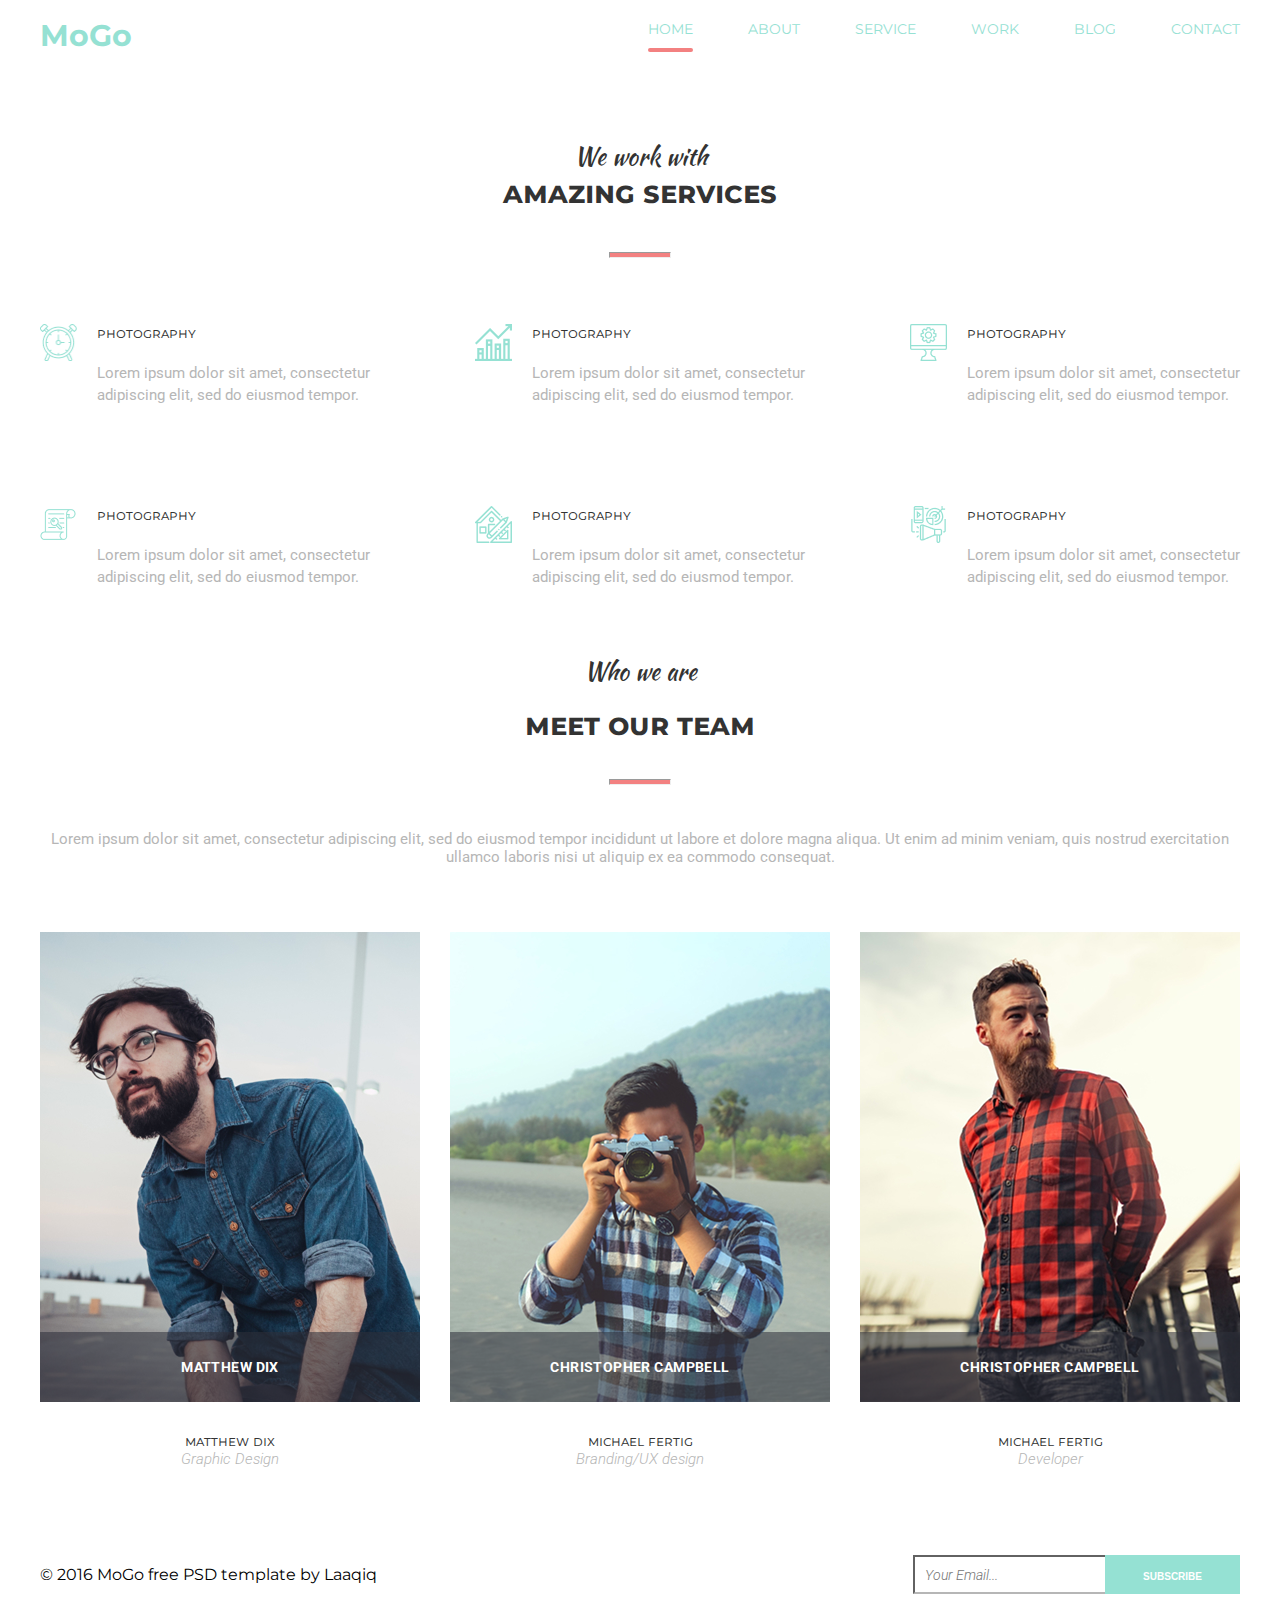
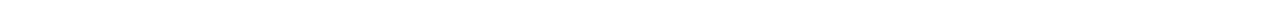
<file: index.html>
<!DOCTYPE html>
<html lang="en">
  <head>
    <meta charset="UTF-8" />
    <meta name="viewport" content="width=device-width, initial-scale=1.0" />
    <link
      rel="stylesheet"
      href="https://cdnjs.cloudflare.com/ajax/libs/modern-normalize/2.0.0/modern-normalize.min.css"
      integrity="sha512-4xo8blKMVCiXpTaLzQSLSw3KFOVPWhm/TRtuPVc4WG6kUgjH6J03IBuG7JZPkcWMxJ5huwaBpOpnwYElP/m6wg=="
      crossorigin="anonymous"
      referrerpolicy="no-referrer"
    />
    <link rel="preconnect" href="https://fonts.googleapis.com" />
    <link rel="preconnect" href="https://fonts.gstatic.com" crossorigin />
    <link
      href="https://fonts.googleapis.com/css2?family=Kaushan+Script&family=Montserrat:wght@100..900&family=Roboto:wght@100..900&display=swap"
      rel="stylesheet"
    />
    <link
      rel="stylesheet"
      href="https://cdnjs.cloudflare.com/ajax/libs/animate.css/4.1.1/animate.min.css"
    />
    <title>Mo Go</title>
    <link rel="stylesheet" href="style.css" />
  </head>
  <body>
    <header class="header container">
      <a href="#" class="header-logo">MoGo</a>
      <nav class="nav">
        <ul class="nav-list">
          <li class="nav-item">
            <a href="index.html" class="nav-link active">HOME</a>
          </li>
          <li class="nav-item">
            <a href="about.html" class="nav-link">ABOUT</a>
          </li>
          <li class="nav-item">
            <a href="service.html" class="nav-link">SERVICE</a>
          </li>
          <li class="nav-item">
            <a href="work.html" class="nav-link">WORK</a>
          </li>
          <li class="nav-item"><a href="#" class="nav-link">BLOG</a></li>
          <li class="nav-item"><a href="#" class="nav-link">CONTACT</a></li>
        </ul>
      </nav>
    </header>
    <main>
      <!-- <section>
        <svg>
          <use href="img/symbol-defs.svg#close"></use>
        </svg>
        <svg>
          <use href="img/symbol-defs.svg#lamp"></use>
        </svg>
        <svg>
          <use href="img/symbol-defs.svg#menu"></use>
        </svg>
      </section> -->
      <section class="work">
        <div class="container">
          <h2 class="work-title">
            We work with <br />
            <span class="work-subtitle">Amazing Services</span>
          </h2>
          <hr class="work-line" />

          <ul class="work-list">
            <li class="work-item">
              <img src="img/alarm.png" alt="" class="work-image" />
              <div class="work-wrap">
                <h3 class="work-item-title">photography</h3>
                <p class="work-text">
                  Lorem ipsum dolor sit amet, consectetur adipiscing elit, sed
                  do eiusmod tempor.
                </p>
              </div>
            </li>
            <li class="work-item">
              <img src="img/bar-graph.png" alt="" class="work-image" />
              <div class="work-wrap">
                <h3 class="work-item-title">photography</h3>
                <p class="work-text">
                  Lorem ipsum dolor sit amet, consectetur adipiscing elit, sed
                  do eiusmod tempor.
                </p>
              </div>
            </li>
            <li class="work-item">
              <img src="img/display.png" alt="" class="work-image" />
              <div class="work-wrap">
                <h3 class="work-item-title">photography</h3>
                <p class="work-text">
                  Lorem ipsum dolor sit amet, consectetur adipiscing elit, sed
                  do eiusmod tempor.
                </p>
              </div>
            </li>
            <li class="work-item">
              <img src="img/paper.png" alt="" class="work-image" />
              <div class="work-wrap">
                <h3 class="work-item-title">photography</h3>
                <p class="work-text">
                  Lorem ipsum dolor sit amet, consectetur adipiscing elit, sed
                  do eiusmod tempor.
                </p>
              </div>
            </li>
            <li class="work-item">
              <img src="img/home.png" alt="" class="work-image" />
              <div class="work-wrap">
                <h3 class="work-item-title">photography</h3>
                <p class="work-text">
                  Lorem ipsum dolor sit amet, consectetur adipiscing elit, sed
                  do eiusmod tempor.
                </p>
              </div>
            </li>
            <li class="work-item">
              <img src="img/digital-marketing.png" alt="" class="work-image" />
              <div class="work-wrap">
                <h3 class="work-item-title">photography</h3>
                <p class="work-text">
                  Lorem ipsum dolor sit amet, consectetur adipiscing elit, sed
                  do eiusmod tempor.
                </p>
              </div>
            </li>
          </ul>
        </div>
      </section>
      <section class="team container">
        <h2 class="team-title">Who we are</h2>
        <h2 class="team-subtitle">Meet our team</h2>
        <hr class="team-line" />
        <p class="team-subsription">
          Lorem ipsum dolor sit amet, consectetur adipiscing elit, sed do
          eiusmod tempor incididunt ut labore et dolore magna aliqua. Ut enim ad
          minim veniam, quis nostrud exercitation ullamco laboris nisi ut
          aliquip ex ea commodo consequat.
        </p>
        <ul class="team-list animate__animated animate__fadeInBottomRight">
          <li class="team-item">
            <div class="team-img-wrap">
              <img src="img/first-man.jpg" alt="" class="team-image" />
              <p class="team-image-subtext">Matthew Dix</p>
              <ul class="social-list">
                <li class="social-item">
                  <a href="#" class="social-link">
                    <svg class="social-svg" width="26" height="26">
                      <use href="img/sprite.svg#facebook"></use>
                    </svg>
                  </a>
                </li>
                <li class="social-item">
                  <a href="#" class="social-link">
                    <svg class="social-svg" width="26" height="26">
                      <use href="img/sprite.svg#twitter"></use>
                    </svg>
                  </a>
                </li>
                <li class="social-item">
                  <a href="#" class="social-link">
                    <svg class="social-svg" width="26" height="26">
                      <use href="img/sprite.svg#printeres"></use>
                    </svg>
                  </a>
                </li>
                <li class="social-item">
                  <a href="#" class="social-link">
                    <svg class="social-svg" width="26" height="26">
                      <use href="img/sprite.svg#instagram"></use>
                    </svg>
                  </a>
                </li>
              </ul>
            </div>
            <h3 class="team-item-title">Matthew Dix</h3>
            <p class="team-text">Graphic Design</p>
          </li>
          <li class="team-item">
            <div class="team-img-wrap">
              <img src="img/second-man.jpg" alt="" class="team-image" />
              <p class="team-image-subtext">Christopher Campbell</p>

              <ul class="social-list">
                <li class="social-item">
                  <a href="www.facebook.com" class="social-link">
                    <svg class="social-svg" width="26" height="26">
                      <use href="img/sprite.svg#facebook"></use>
                    </svg>
                  </a>
                </li>
                <li class="social-item">
                  <a href="#" class="social-link">
                    <svg class="social-svg" width="26" height="26">
                      <use href="img/sprite.svg#twitter"></use>
                    </svg>
                  </a>
                </li>
                <li class="social-item">
                  <a href="#" class="social-link">
                    <svg class="social-svg" width="26" height="26">
                      <use href="img/sprite.svg#printeres"></use>
                    </svg>
                  </a>
                </li>
                <li class="social-item">
                  <a href="#" class="social-link">
                    <svg class="social-svg" width="26" height="26">
                      <use href="img/sprite.svg#instagram"></use>
                    </svg>
                  </a>
                </li>
              </ul>
            </div>
            <h3 class="team-item-title">Michael Fertig</h3>
            <p class="team-text">Branding/UX design</p>
          </li>
          <li class="team-item">
            <div class="team-img-wrap">
              <img src="img/third-man.jpg" alt="" class="team-image" />
              <p class="team-image-subtext">Christopher Campbell</p>

              <ul class="social-list">
                <li class="social-item">
                  <a href="#" class="social-link">
                    <svg class="social-svg" width="26" height="26">
                      <use href="img/sprite.svg#facebook"></use>
                    </svg>
                  </a>
                </li>
                <li class="social-item">
                  <a href="#" class="social-link">
                    <svg class="social-svg" width="26" height="26">
                      <use href="img/sprite.svg#twitter"></use>
                    </svg>
                  </a>
                </li>
                <li class="social-item">
                  <a href="#" class="social-link">
                    <svg class="social-svg" width="26" height="26">
                      <use href="img/sprite.svg#printeres"></use>
                    </svg>
                  </a>
                </li>
                <li class="social-item">
                  <a href="#" class="social-link">
                    <svg class="social-svg" width="26" height="26">
                      <use href="img/sprite.svg#instagram"></use>
                    </svg>
                  </a>
                </li>
              </ul>
            </div>
            <h3 class="team-item-title">Michael Fertig</h3>
            <p class="team-text">Developer</p>
          </li>
        </ul>
      </section>
    </main>
    <footer class="footer container">
      <p class="copyright">
        © 2016 MoGo free PSD template by
        <span class="copyright-span">Laaqiq</span>
      </p>
      <form class="footer-form">
        <label>
          <input name="footer-form" type="text" placeholder="Your Email..." />
        </label>
        <button type="button" class="footer-btn">Subscribe</button>
      </form>
    </footer>
  </body>
</html>
</file>
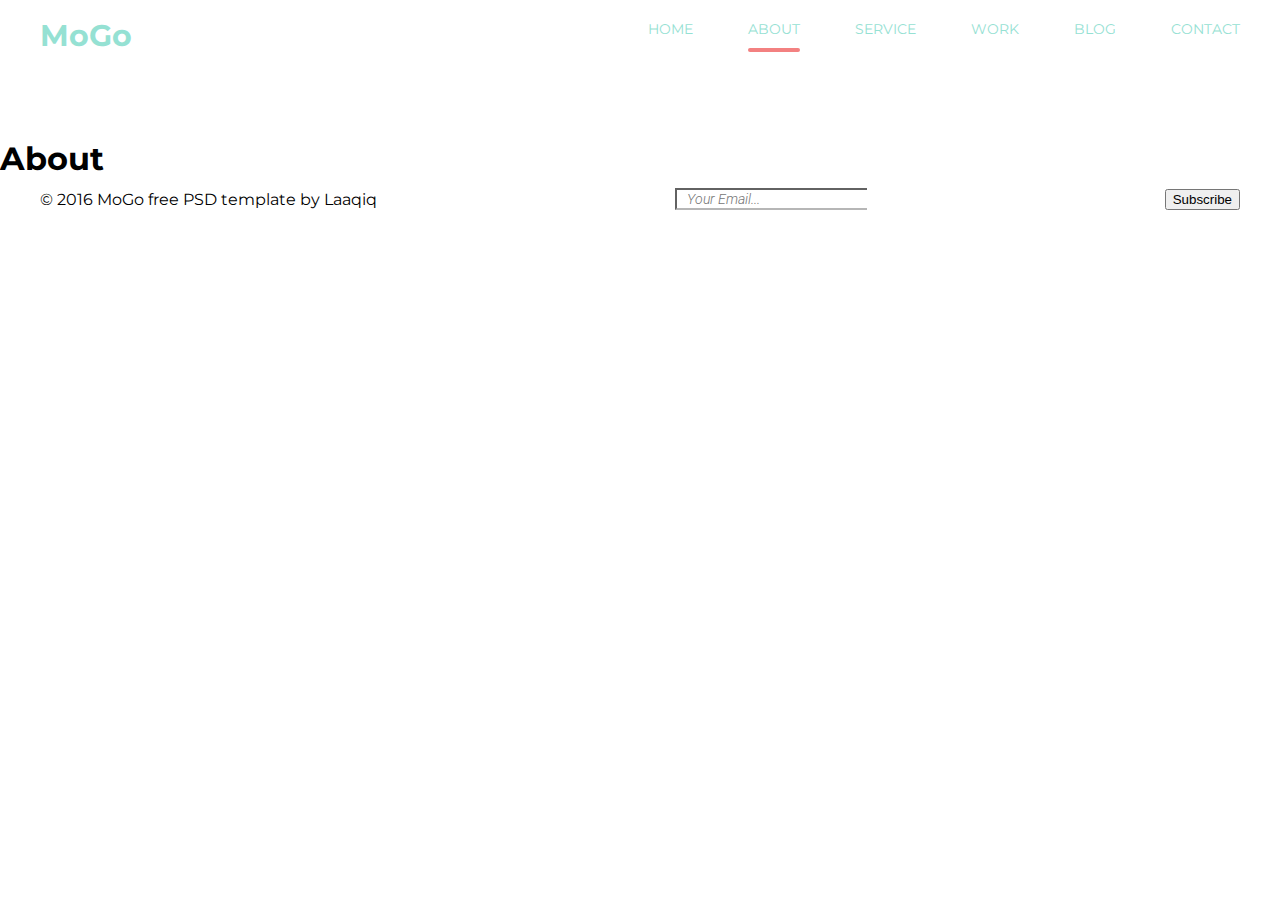
<file: about.html>
<!DOCTYPE html>
<html lang="en">
  <head>
    <meta charset="UTF-8" />
    <meta name="viewport" content="width=device-width, initial-scale=1.0" />
    <link
      rel="stylesheet"
      href="https://cdnjs.cloudflare.com/ajax/libs/modern-normalize/2.0.0/modern-normalize.min.css"
      integrity="sha512-4xo8blKMVCiXpTaLzQSLSw3KFOVPWhm/TRtuPVc4WG6kUgjH6J03IBuG7JZPkcWMxJ5huwaBpOpnwYElP/m6wg=="
      crossorigin="anonymous"
      referrerpolicy="no-referrer"
    />
    <link rel="preconnect" href="https://fonts.googleapis.com" />
    <link rel="preconnect" href="https://fonts.gstatic.com" crossorigin />
    <link
      href="https://fonts.googleapis.com/css2?family=Kaushan+Script&family=Montserrat:wght@100..900&family=Roboto:wght@100..900&display=swap"
      rel="stylesheet"
    />
    <title>Mo Go</title>
    <link rel="stylesheet" href="style.css" />
  </head>
  <body>
    <header class="header container">
      <a href="index.html" class="header-logo">MoGo</a>
      <nav class="nav">
        <ul class="nav-list">
          <li class="nav-item">
            <a href="index.html" class="nav-link">HOME</a>
          </li>
          <li class="nav-item">
            <a href="about.html" class="nav-link active">ABOUT</a>
          </li>
          <li class="nav-item">
            <a href="service.html" class="nav-link">SERVICE</a>
          </li>
          <li class="nav-item">
            <a href="work.html" class="nav-link">WORK</a>
          </li>
          <li class="nav-item"><a href="#" class="nav-link">BLOG</a></li>
          <li class="nav-item"><a href="#" class="nav-link">CONTACT</a></li>
        </ul>
      </nav>
    </header>
    <main>
      <h1>About</h1>
    </main>
    <footer class="footer container">
      <p class="copyright">
        © 2016 MoGo free PSD template by
        <span class="copyright-span">Laaqiq</span>
      </p>
      <input type="text" placeholder="Your Email..." />
      <button type="button">Subscribe</button>
    </footer>
  </body>
</html>
</file>
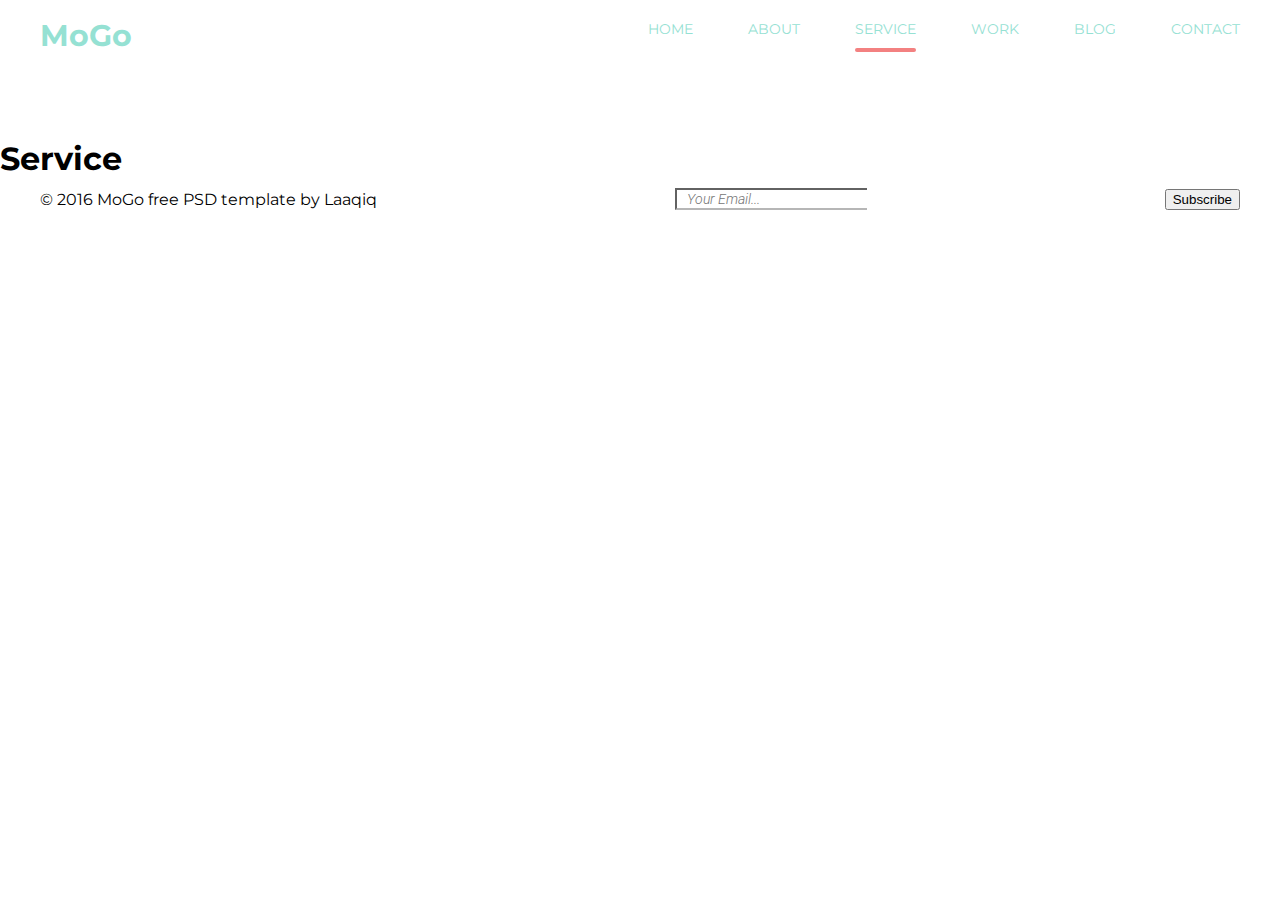
<file: service.html>
<!DOCTYPE html>
<html lang="en">
  <head>
    <meta charset="UTF-8" />
    <meta name="viewport" content="width=device-width, initial-scale=1.0" />
    <link
      rel="stylesheet"
      href="https://cdnjs.cloudflare.com/ajax/libs/modern-normalize/2.0.0/modern-normalize.min.css"
      integrity="sha512-4xo8blKMVCiXpTaLzQSLSw3KFOVPWhm/TRtuPVc4WG6kUgjH6J03IBuG7JZPkcWMxJ5huwaBpOpnwYElP/m6wg=="
      crossorigin="anonymous"
      referrerpolicy="no-referrer"
    />
    <link rel="preconnect" href="https://fonts.googleapis.com" />
    <link rel="preconnect" href="https://fonts.gstatic.com" crossorigin />
    <link
      href="https://fonts.googleapis.com/css2?family=Kaushan+Script&family=Montserrat:wght@100..900&family=Roboto:wght@100..900&display=swap"
      rel="stylesheet"
    />
    <title>Mo Go</title>
    <link rel="stylesheet" href="style.css" />
  </head>
  <body>
    <header class="header container">
      <a href="index.html" class="header-logo">MoGo</a>
      <nav class="nav">
        <ul class="nav-list">
          <li class="nav-item">
            <a href="index.html" class="nav-link">HOME</a>
          </li>
          <li class="nav-item">
            <a href="about.html" class="nav-link">ABOUT</a>
          </li>
          <li class="nav-item">
            <a href="service.html" class="nav-link active">SERVICE</a>
          </li>
          <li class="nav-item">
            <a href="work.html" class="nav-link">WORK</a>
          </li>
          <li class="nav-item"><a href="#" class="nav-link">BLOG</a></li>
          <li class="nav-item"><a href="#" class="nav-link">CONTACT</a></li>
        </ul>
      </nav>
    </header>
    <main>
      <h1>Service</h1>
    </main>
    <footer class="footer container">
      <p class="copyright">
        © 2016 MoGo free PSD template by
        <span class="copyright-span">Laaqiq</span>
      </p>
      <input type="text" placeholder="Your Email..." />
      <button type="button">Subscribe</button>
    </footer>
  </body>
</html>
</file>
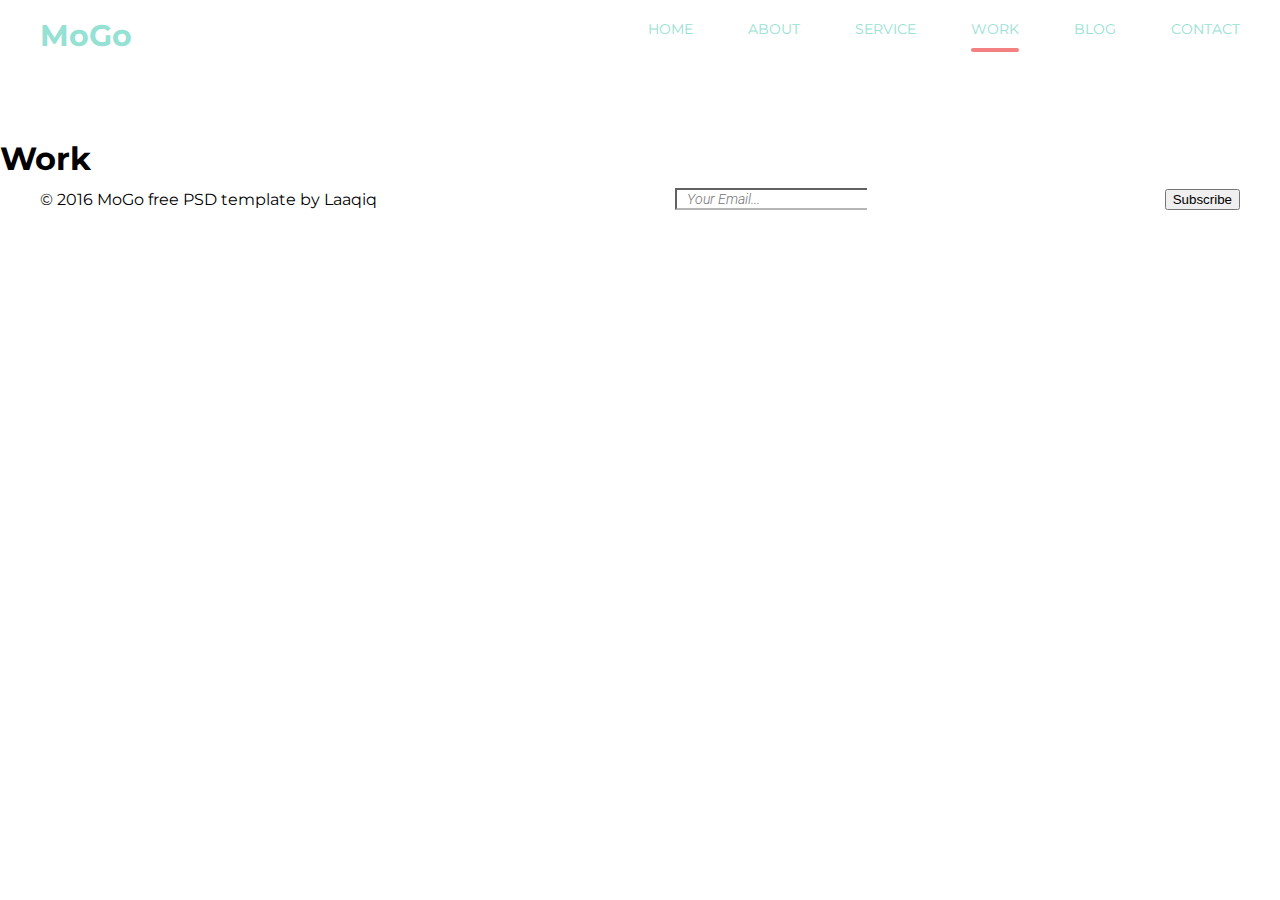
<file: work.html>
<!DOCTYPE html>
<html lang="en">
  <head>
    <meta charset="UTF-8" />
    <meta name="viewport" content="width=device-width, initial-scale=1.0" />
    <link
      rel="stylesheet"
      href="https://cdnjs.cloudflare.com/ajax/libs/modern-normalize/2.0.0/modern-normalize.min.css"
      integrity="sha512-4xo8blKMVCiXpTaLzQSLSw3KFOVPWhm/TRtuPVc4WG6kUgjH6J03IBuG7JZPkcWMxJ5huwaBpOpnwYElP/m6wg=="
      crossorigin="anonymous"
      referrerpolicy="no-referrer"
    />
    <link rel="preconnect" href="https://fonts.googleapis.com" />
    <link rel="preconnect" href="https://fonts.gstatic.com" crossorigin />
    <link
      href="https://fonts.googleapis.com/css2?family=Kaushan+Script&family=Montserrat:wght@100..900&family=Roboto:wght@100..900&display=swap"
      rel="stylesheet"
    />
    <title>Mo Go</title>
    <link rel="stylesheet" href="style.css" />
  </head>
  <body>
    <header class="header container">
      <a href="index.html" class="header-logo">MoGo</a>
      <nav class="nav">
        <ul class="nav-list">
          <li class="nav-item">
            <a href="index.html" class="nav-link">HOME</a>
          </li>
          <li class="nav-item">
            <a href="about.html" class="nav-link">ABOUT</a>
          </li>
          <li class="nav-item">
            <a href="service.html" class="nav-link">SERVICE</a>
          </li>
          <li class="nav-item">
            <a href="work.html" class="nav-link active">WORK</a>
          </li>
          <li class="nav-item"><a href="#" class="nav-link">BLOG</a></li>
          <li class="nav-item"><a href="#" class="nav-link">CONTACT</a></li>
        </ul>
      </nav>
    </header>
    <main>
      <h1>Work</h1>
    </main>
    <footer class="footer container">
      <p class="copyright">
        © 2016 MoGo free PSD template by
        <span class="copyright-span">Laaqiq</span>
      </p>
      <input type="text" placeholder="Your Email..." />
      <button type="button">Subscribe</button>
    </footer>
  </body>
</html>
</file>
<file: style.css>
:root {
  --color-logo: #95e1d3;
  --color-title: #333333;
  --color-nav: #95e1d3;
  --color-text: #b6b6b6;
  --color-active: #f38181;
  --color-bg: #ffffff;
  --color-copywrite: #000000;
}

html,
body,
p,
ol,
ul,
li,
hr,
h1,
h2,
h3,
h4,
h5,
h6 {
  margin: 0;
  padding: 0;
}

ul {
  list-style: none;
}

button,
input,
select {
  margin: 0;
}

/* *,
*::before,
*::after {
  box-sizing: border-box;
} */

img,
video {
  display: block;
  height: auto;
  max-width: 100%;
}

iframe {
  border: 0;
}

table {
  border-collapse: collapse;
  border-spacing: 0;
}

td,
th {
  padding: 0;
}

a {
  text-decoration: none;
  color: currentColor;
}

body {
  font-family: Montserrat;
  line-height: normal;
}

.container {
  width: 1200px;
  margin: 0 auto;
}
/*3 =========================== header ======================= */
.header {
  display: flex;
  justify-content: space-between;
  align-items: center;

  padding: 17px 0;
  margin-bottom: 68px;
}

.header-logo {
  color: var(--color-logo);
  font-size: 30px;
  font-weight: 700;
}

.nav {
}
.nav-list {
  display: flex;
  column-gap: 55px;

  font-size: 14px;
  font-weight: 400;
  color: var(--color-nav);
}
/* .nav-item {
  margin-right: 55px;
}
.nav-item:last-child {
  margin-right: 0;
} */

/* .nav-item:not(:last-child) {
  margin-right: 55px;
} */

.nav-link {
}

.nav-item:hover {
  color: var(--color-active);
}

.active::after {
  content: "";
  display: block;
  height: 4px;
  width: 100%;
  margin-top: 10px;
  background-color: var(--color-active);
  border-radius: 30px;
}

/*3 ==================== work ================================ */

.work {
  /* background-color: red; */
  margin-bottom: 66px;
}
.work-title {
  color: var(--color-title);
  font-family: "Kaushan Script";
  font-size: 24px;
  font-weight: 400;
  text-align: center;
  margin-bottom: 40px;
}
.work-subtitle {
  color: var(--color-title);
  font-family: Montserrat;
  font-size: 30px;
  font-weight: 700;
  font-variant: all-small-caps;
}
.work-line {
  width: 60px;
  height: 4px;
  background-color: var(--color-active);
  margin: 0 auto;
  margin-bottom: 66px;
}
.work-list {
  display: flex;
  flex-wrap: wrap;
  justify-content: space-between;
  /* row-gap: 100px;
  column-gap: 70px; */
  gap: 100px 70px;
}
.work-item {
  display: flex;
  /* width: 330px; */
  width: calc((100% - 3 * 70px) / 3);

  /* border: 1px solid #000; */
}
.work-image {
  width: 37px;
  height: 37px;
  margin-right: 20px;
}
.work-item-title {
  margin-bottom: 20px;
  color: var(--color-title);

  /* uppercase */
  font-size: 14px;
  font-weight: 400;
  font-variant: small-caps;
}
.work-text {
  color: var(--color-text);
  font-family: Roboto;
  font-size: 15px;
  font-weight: 400;
  line-height: 22px; /* 146.667% */
}
/*3 ==================== team ================================ */

.team {
  text-align: center;
  margin-bottom: 33px;
}
.team-title {
  color: #333;
  font-family: "Kaushan Script";
  font-size: 24px;
  font-weight: 400;
  margin-bottom: 17px;
}
.team-subtitle {
  color: #333;
  font-size: 30px;
  font-weight: 700;
  font-variant: all-small-caps;
  margin-bottom: 36px;
}
.team-line {
  width: 60px;
  height: 4px;
  background-color: var(--color-active);
  margin: 0 auto;
  margin-bottom: 45px;
}
.team-subsription {
  color: #b6b6b6;
  font-family: Roboto;
  font-size: 15px;
  font-weight: 400;
  margin-bottom: 66px;
}
.team-list {
  display: flex;
  justify-content: center;
  align-items: center;
  column-gap: 30px;
}
.team-item {
  padding-bottom: 33px;
}
.team-img-wrap:hover .social-list {
  /*7 ================== варіант 1 ===================== */
  /* z-index: 5; */
  /*7 ================== варіант 2 ===================== */
  /* display: flex; */
  /*7 ================== варіант 3 ===================== */
  /* overflow */
  /*7 ================== варіант 4 ===================== */
  /* opacity: 1; */
  /*7 ================== варіант 5 ===================== */
  visibility: visible;
}

/*7 ================== варіант 3 ===================== */
/* .team-item:hover .team-img-wrap {
  overflow: visible;
}
.team-item:hover .social-list {
  left: 68px;
} */

/* .team-item:hover .team-img-wrap::before {
  content: "";
  display: block;
  position: absolute;
  width: 100%;
  height: 100%;
  bottom: 10px;
  right: 10px;
  background-image: linear-gradient(
    180deg,
    rgba(239, 139, 138, 0.8) 0%,
    rgba(229, 207, 130, 0.8) 100%
  );
} */
.team-image {
}
.team-image-subtext {
  position: absolute;
  bottom: 0;
  left: 0;
  padding-top: 27px;
  padding-bottom: 27px;
  width: 100%;

  color: #fff;
  text-align: center;
  font-family: Roboto;
  font-size: 14px;
  font-weight: 700;
  letter-spacing: 0.42px;
  text-transform: uppercase;
  background-color: #2f303a8f;
  color: #ffffff;
}
.team-img-wrap {
  position: relative;
  overflow: hidden;
}

.team-img-wrap:hover::before {
  content: "";
  display: block;
  position: absolute;
  width: 100%;
  height: 100%;
  bottom: 10px;
  right: 10px;
  background-image: linear-gradient(
    180deg,
    rgba(239, 139, 138, 0.8) 0%,
    rgba(229, 207, 130, 0.8) 100%
  );
}

.team-item-title {
  color: #333;
  font-size: 14px;
  font-weight: 400;
  font-variant: all-small-caps;
  margin-top: 30px;
}
.team-text {
  color: #b6b6b6;
  font-family: Roboto;
  font-size: 15px;
  font-style: italic;
  font-weight: 300;
  margin-bottom: 11px;
}
/*3 =============== sociale list ================ */

.social-list {
  position: absolute;
  top: 196px;
  left: 68px;
  display: flex;
  align-items: center;
  justify-content: center;
  gap: 2px;
  /*7 ================== варіант 1 ===================== */
  /* z-index: -5; */
  /*7 ================== варіант 2 ===================== */
  /* display: none; */
  /*7 ================== варіант 3 ===================== */
  /* overflow: hidden; */
  /* left: -270px; */
  /*7 ================== варіант 4 ===================== */
  /* opacity: 0; */
  /*7 ================== варіант 5 ===================== */
  visibility: hidden;
}

.social-item {
  padding: 15px;
  background-color: #fce38a;
  /* border-radius: 50%; */
}
.social-item:hover {
  background-color: #95e1d3;
}
.social-link {
  display: block;
  margin: 0;
}
.social-svg {
  fill: #f38181;
}

/*3 ==================== footer ================================ */

.footer {
  display: flex;
  justify-content: space-between;
  align-items: center;
  padding: 10px 0;
}
.copyright {
}
.copyright-span {
}
.footer-form {
  display: flex;
  height: 39px;
}
.footer-form label {
  display: flex;
}

input[placeholder="Your Email..."] {
  padding-left: 10px;
  color: #b6b6b6;
  /* text-align: center; */
  font-family: Roboto;
  font-size: 14px;
  font-style: italic;
  font-weight: 300;
  border-color: #b6b6b6;
  border-right: none;
  appearance: auto;
  outline: none;
}
.footer-btn {
  background-color: #95e1d3;
  color: #fff;
  text-align: center;
  font-size: 14px;
  font-weight: 700;
  font-variant: all-small-caps;
  padding: 12px 38px;
  border: none;
}
/*4 =================== work ======================= */
</file>
